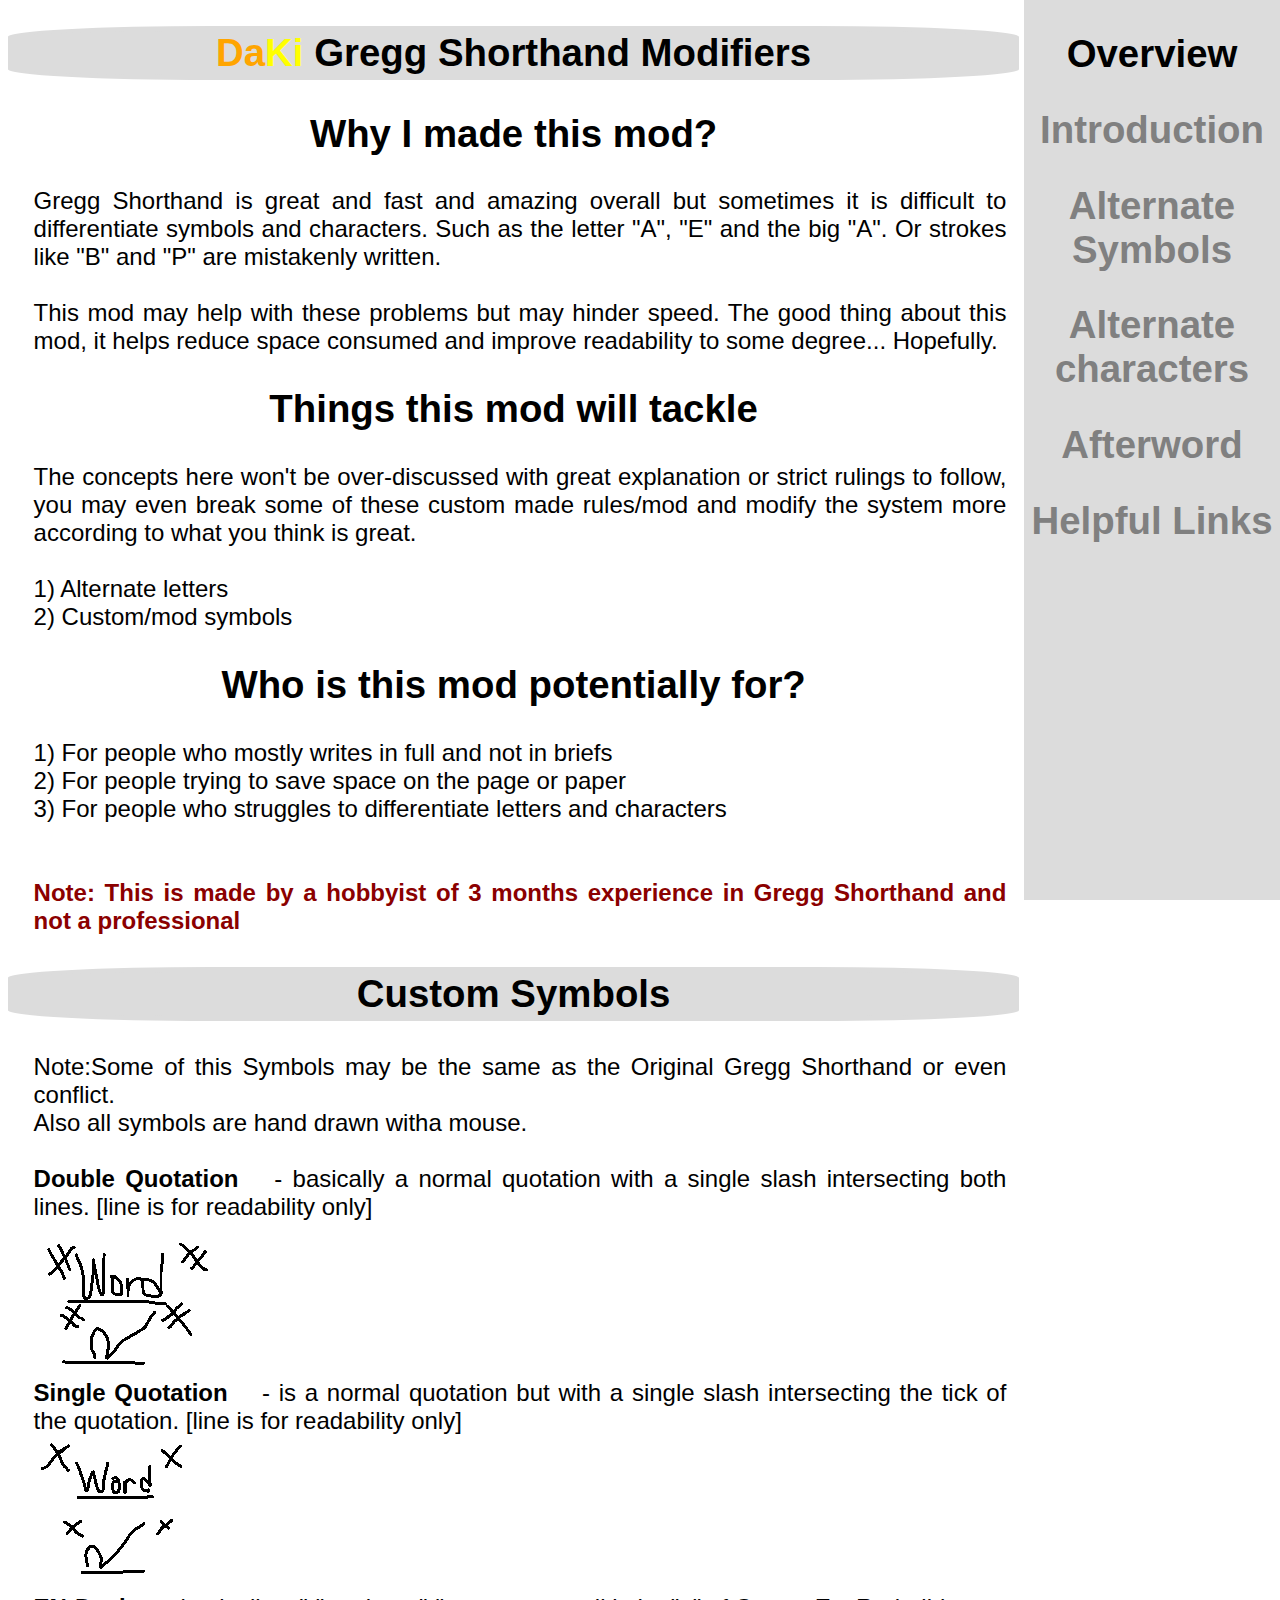
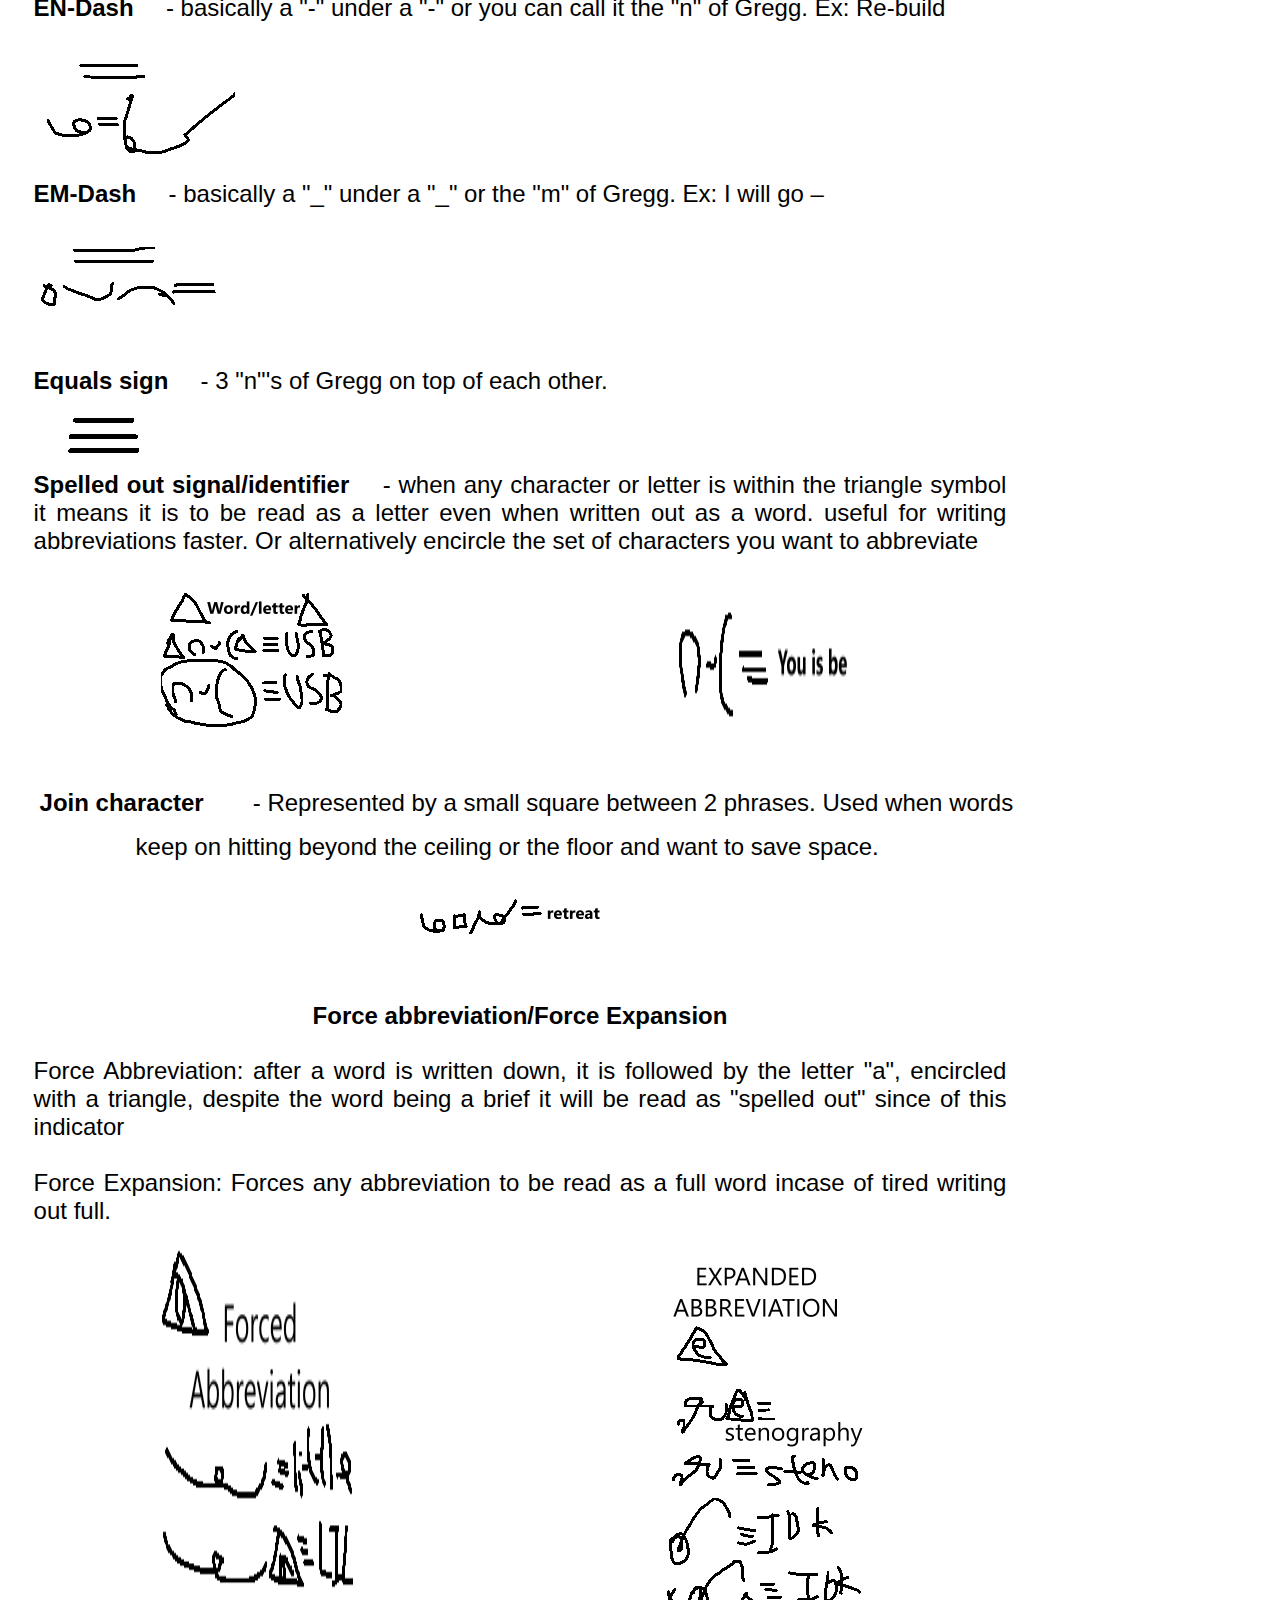
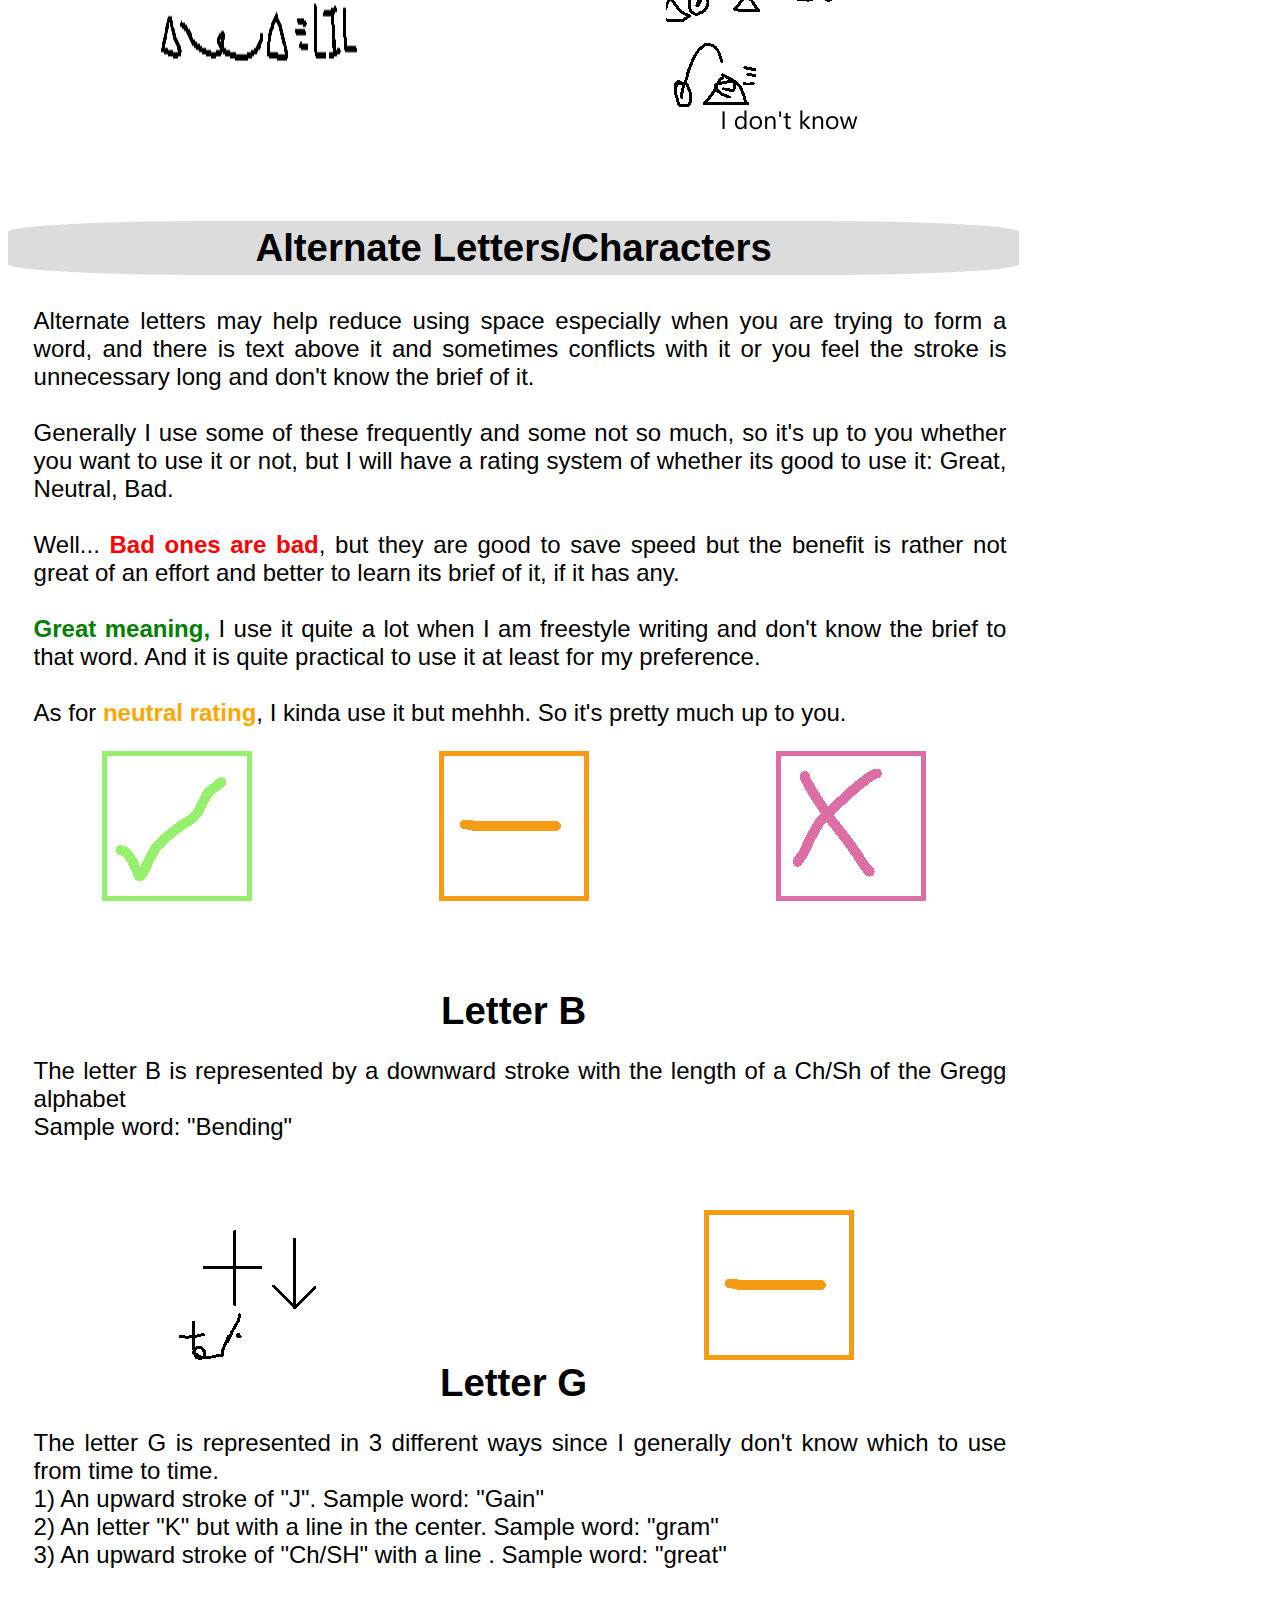
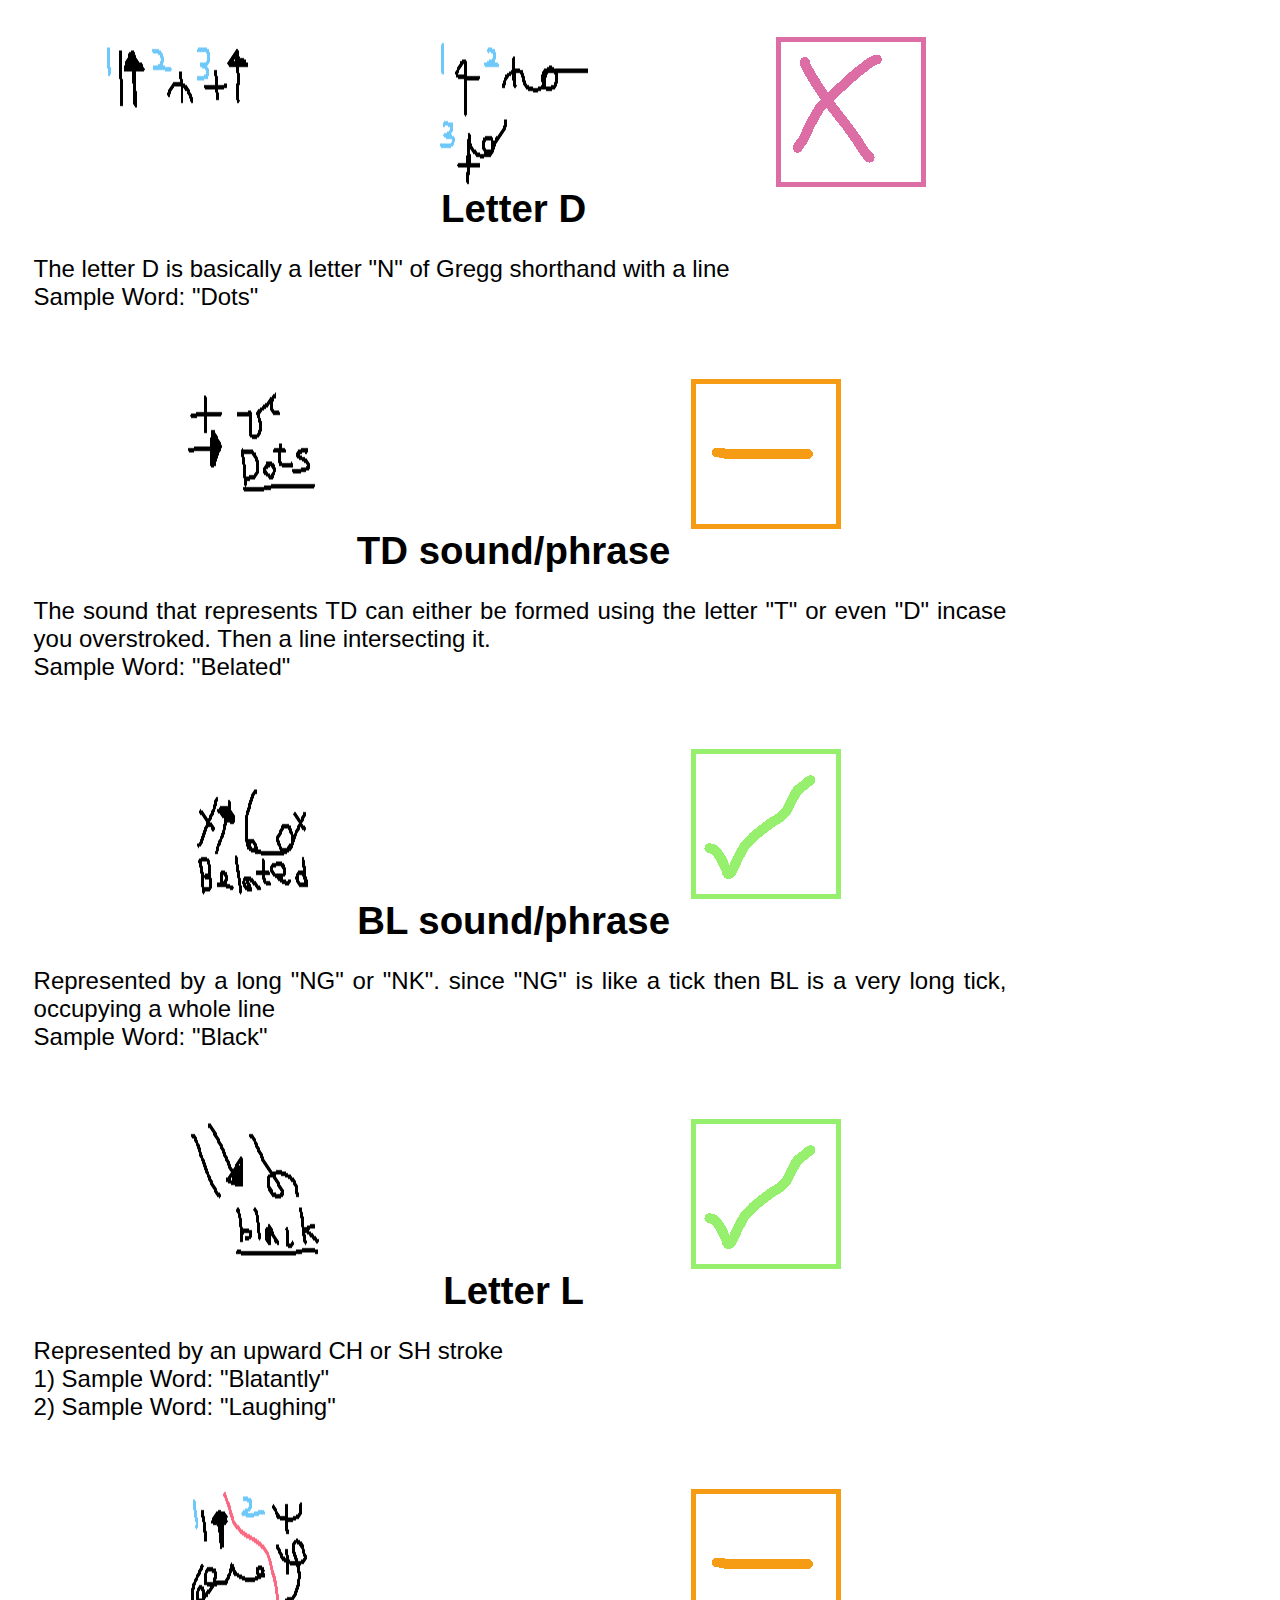
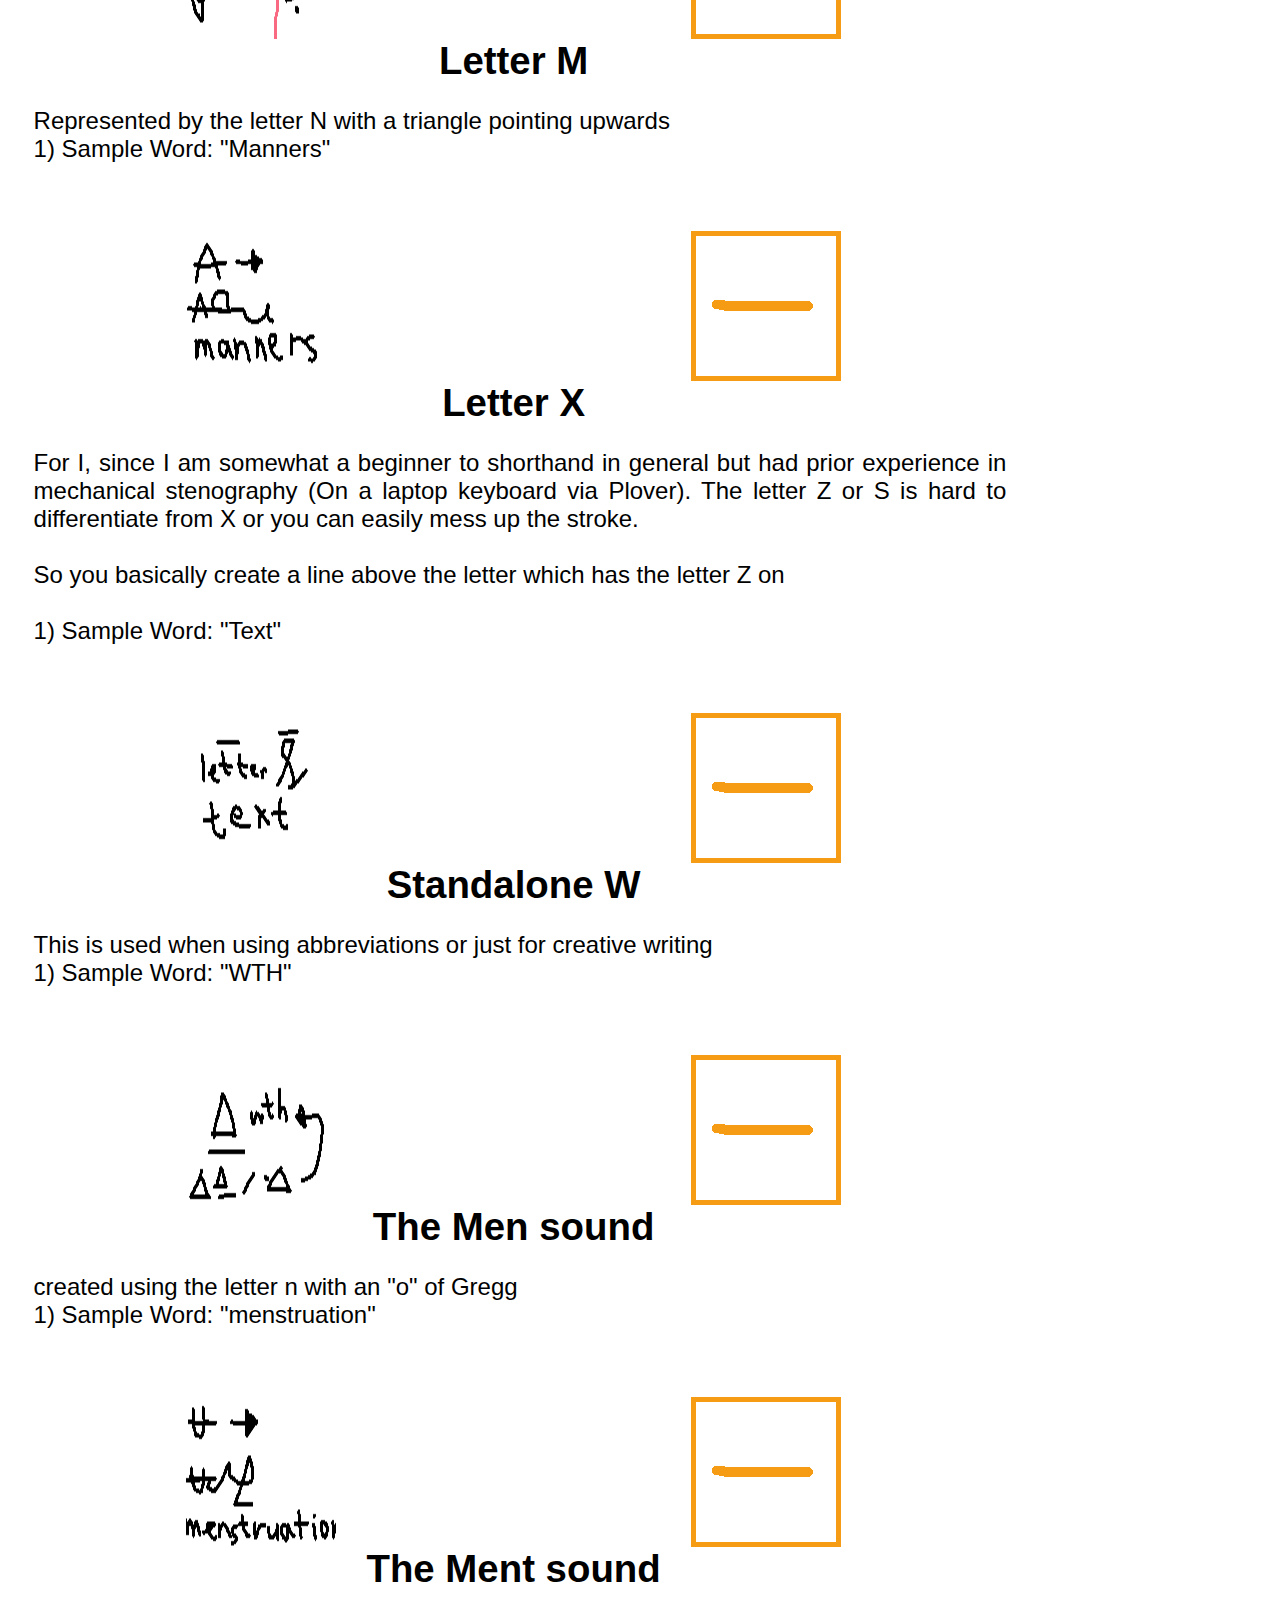
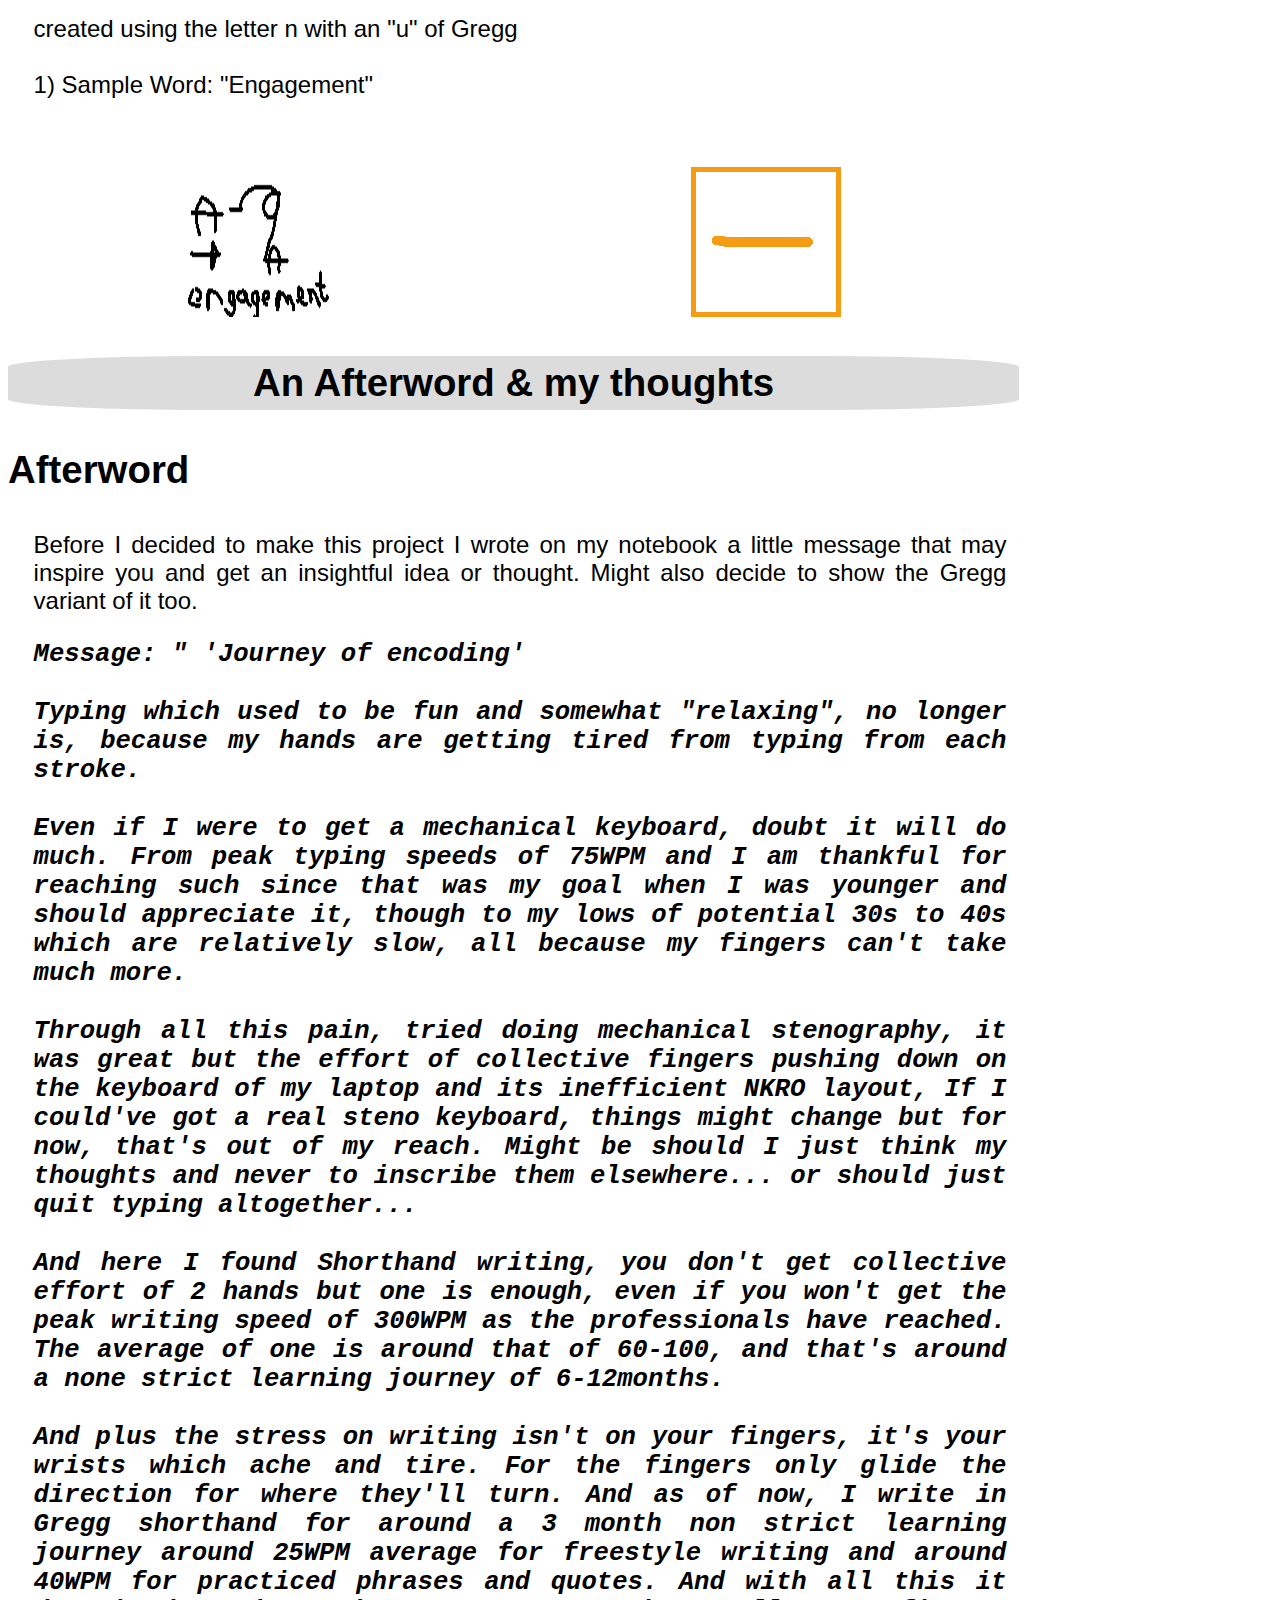
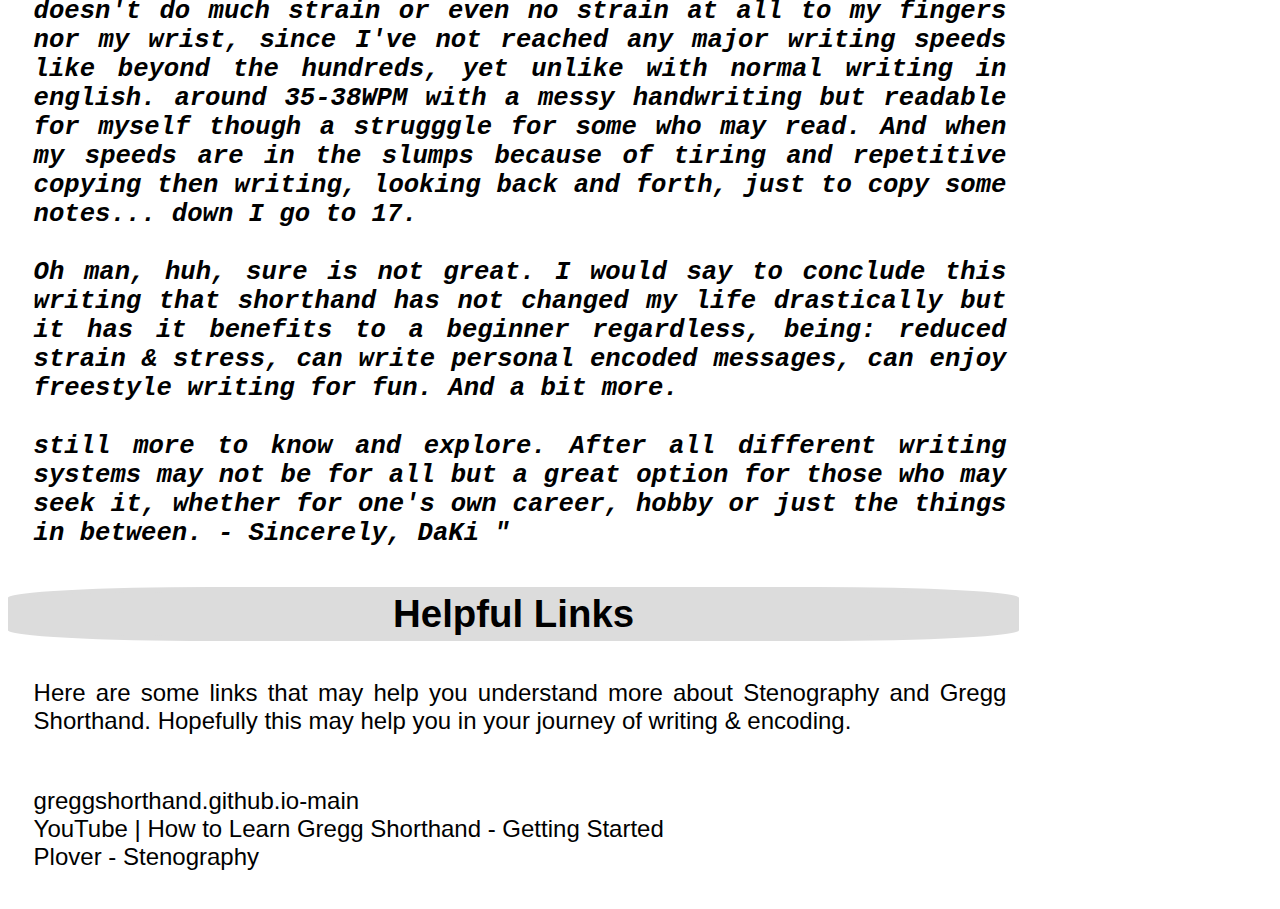
<file: index.html>
<!DOCTYPE html>
<html>

<head>
    <meta charset="UTF-8" />
    <title>DaKI Gregg Shorthand Mod</title>
    <link href="style.css" rel="stylesheet">
    </link>

    <div id="sidebar">
        <h2 class="title">Overview</h2>
        <h2 class="title link" id="intro1link">Introduction</h2>
        <h2 class="title link" id="altsymbolslink">Alternate Symbols</h2>
        <h2 class="title link" id="altcharslink">Alternate characters</h2>
        <h2 class="title link" id="afterwordlink">Afterword</h2>
        <h2 class="title link" id="helpfullink">Helpful Links</h2>
    </div>
</head>

<body id="body">
    <div id="main" class="title">
        <!--Title of document-->
        <h1 class="title basetitle">
            <span style="color: orange;">Da</span><span style="color: yellow;">Ki</span>
            Gregg Shorthand Modifiers
        </h1>

        <!--Introduction-->
        <h2 class="title" id="intro1">Why I made this mod?</h2>
        <p class="content">
            Gregg Shorthand is great and fast and amazing overall but sometimes it is difficult to differentiate symbols
            and characters. Such as the letter "A", "E" and the big "A". Or strokes like "B" and "P" are mistakenly
            written.
            <br><br>
            This mod may help with these problems but may hinder speed. The good thing about this mod, it helps reduce
            space consumed and improve readability to some degree... Hopefully.
        </p>

        <!--Introduction Section 2-->
        <h2 class="title">Things this mod will tackle</h2>
        <p class="content">
            The concepts here won't be over-discussed with great explanation or strict rulings to follow, you may even
            break some of these custom made rules/mod and modify the system more according to what you think is great.
            <br><br>
            <link>1) Alternate letters</link><br>
            <link>2) Custom/mod symbols</link><br>
            <!--   <link>3) Some Custom briefs</link><br>  BOOKMARK - FIX THIS LATER-->
        </p>

        <!--Introduction Section 3-->
        <h2 class="title">Who is this mod potentially for?</h2>
        <p class="content">
            1) For people who mostly writes in full and not in briefs<br>
            2) For people trying to save space on the page or paper<br>
            3) For people who struggles to differentiate letters and characters<br>
            <br><br>
            <span style="color: darkred; font-weight: bold;">
                Note: This is made by a hobbyist of 3 months experience in Gregg Shorthand and not a professional</span>
        </p>



        <!--Custom Symbols-->
        <h2 class="title basetitle" id="altsymbols">Custom Symbols</h2>
        <p class="content">
            <span>Note:Some of this Symbols may be the same as the Original Gregg Shorthand or even conflict.
                <br>
                Also all symbols are hand drawn witha mouse.
                <br><br>

                <!--Double quotation-->
                <span class="minor">Double Quotation</span>
                <span class="content">- basically a normal quotation with a single slash intersecting both lines. [line
                    is for readability only]</span>
                <br>
                <img class="illus" src="doublequotation.png"></img>
                <br>

                <!--Single quotation-->
                <span class="minor">Single Quotation</span>
                <span class="content">- is a normal quotation but with a single slash intersecting the tick of the
                    quotation. [line is for readability only]</span>
                <br>
                <img class="illus" src="singlequotation.png"></img>
                <br>

                <!--EN-Dash -->
                <span class="minor">EN-Dash</span>
                <span class="content">- basically a "-" under a "-" or you can call it the "n" of Gregg. Ex:
                    Re-build</span>
                <br>
                <img class="illus" src="endash.png"></img>
                <br>

                <!--EM-Dash -->
                <span class="minor">EM-Dash</span>
                <span class="content">- basically a "_" under a "_" or the "m" of Gregg. Ex: I will go –</span>
                <br>
                <img class="illus" src="mdash.png"></img>
                <br>

                <!--Equals sign-->
                <span class="minor">Equals sign</span>
                <span class="content">- 3 "n"'s of Gregg on top of each other. </span>
                <br>
                <img class="illus" src="equals.png"></img>
                <br>

                <!--Spelled out signal/identifier-->
                <span class="minor">Spelled out signal/identifier</span>
                <span class="content">- when any character or letter is within the triangle symbol it means it is to be
                    read as a letter even when written out as a word. useful for writing abbreviations faster. Or
                    alternatively encircle the set of characters you want to abbreviate</span>
                <br>
                <div class="container">
                    <img class="illus" src="spell.png"></img>
                    <img class="illus" src="spell2.png"></img>
                </div>
                <br>

                <!--Join characters-->
                <span class="content minor">Join character</span>
                <span class="content">- Represented by a small square between 2 phrases. Used when words keep on hitting
                    beyond the ceiling or the floor and want to save space.
                </span>
                <br>
                <img class="illus" src="joinchars.png"></img>
                <br>
            </span>
        </p>

        <!--forced abbreviation/expansion-->
        <span class="content minor">Force abbreviation/Force Expansion</span>
        <p class="content">Force Abbreviation: after a word is written down, it is followed by the letter "a", encircled
            with a triangle, despite the word being a brief it will be read as "spelled out" since of this indicator



            <br><br>
            Force Expansion: Forces any abbreviation to be read as a full word incase of tired writing out full.
        </p>
        <div class="container">
            <img src="forced abbreviation.png"></img>
            <img class="illus" src="expanded.png"></img>
        </div>
        <br>




        <!--Alternate letters Section-->
        <h2 class="title basetitle" id="altchars">Alternate Letters/Characters</h2>
        <p class="content">
            <!--Introduction to alternate letters-->
            Alternate letters may help reduce using space especially when you are trying to form a word, and there is
            text above it and sometimes conflicts with it or you feel the stroke is unnecessary long and don't know the
            brief of it.

            <br><br>
            Generally I use some of these frequently and some not so much, so it's up to you whether you want to use it
            or not, but I will have a rating system of whether its good to use it: Great, Neutral, Bad.
            <br><br>
            Well... <span style="color: red;font-weight: bold;">Bad ones are bad</span>, but they are good to save speed
            but the benefit is rather not great of an effort
            and better to learn its brief of it, if it has any.
            <br><br>
            <span style="color: green;font-weight: bold;">Great meaning,</span> I use it quite a lot when I am freestyle
            writing and don't know the brief to that word. And it is quite practical to use it at least for my
            preference.

            <br><br>
            As for <span style="color: orange;font-weight: bold;">neutral rating</span>, I kinda use it but mehhh. So
            it's pretty much up to you.


            <!--reference rating for alternate letters-->
        <div class="container">
            <img src="great.png"></img>
            <img src="neutral.png"></img>
            <img src="bad.png"></img>
        </div>
        <br><br>





        <!--The letter B -->
        <span class="minor">Letter B</span><br>
        <p class="content">The letter B is represented by a downward stroke with the length of a Ch/Sh of the Gregg
            alphabet
            <br>Sample word: "Bending"
        </p>
        <br>

        <div class="container"> <!--Image reference -->
            <img class="illus" src="b alt.png"></img>
            <img class="illus" src="neutral.png"></img>
        </div>


        <!--The letter G -->
        <span class="minor">Letter G</span><br>
        <p class="content">The letter G is represented in 3 different ways since I generally
            don't know which to use from time to time.

            <br>1) An upward stroke of "J". Sample word: "Gain"
            <br>2) An letter "K" but with a line in the center. Sample word: "gram"
            <br>3) An upward stroke of "Ch/SH" with a line . Sample word: "great"
        </p>
        <br>

        <div class="container"> <!--Image reference -->
            <img src="g alt.png"></img>
            <img src="g alt 2.png"></img>
            <img src="bad.png"></img>
        </div>


        <!--The letter D -->
        <span class="minor">Letter D</span><br>
        <p class="content">The letter D is basically a letter "N" of Gregg shorthand with a line

            <br>Sample Word: "Dots"
        </p>
        <br>

        <div class="container"> <!--Image reference -->
            <img src="d alt.png"></img>
            <img src="neutral.png"></img>
        </div>


        <!--The TD sound/phrase -->
        <span class="minor">TD sound/phrase</span><br>
        <p class="content">The sound that represents TD can either be formed using the letter "T" or even "D" incase you
            overstroked. Then a line intersecting it.

            <br>Sample Word: "Belated"
        </p>
        <br>

        <div class="container"> <!--Image reference -->
            <img src="td alt.png"></img>
            <img src="great.png"></img>
        </div>


        <!--The BL sound/phrase -->
        <span class="minor">BL sound/phrase</span><br>
        <p class="content">Represented by a long "NG" or "NK". since "NG" is like a tick then BL is a very long tick,
            occupying a whole line

            <br>Sample Word: "Black"
        </p>
        <br>

        <div class="container"> <!--Image reference -->
            <img src="bl alt.png"></img>
            <img src="great.png"></img>
        </div>


        <!--The Letter L -->
        <span class="minor">Letter L</span><br>
        <p class="content">Represented by an upward CH or SH stroke

            <br>1) Sample Word: "Blatantly"
            <br>2) Sample Word: "Laughing"
        </p>
        <br>

        <div class="container"> <!--Image reference -->
            <img src="l alt.png"></img>
            <img src="neutral.png"></img>
        </div>


        <!--The Letter M -->
        <span class="minor">Letter M</span><br>
        <p class="content">Represented by the letter N with a triangle pointing upwards

            <br>1) Sample Word: "Manners"
        </p>
        <br>

        <div class="container"> <!--Image reference -->
            <img src="m alt.png"></img>
            <img src="neutral.png"></img>
        </div>


        <!--The Letter X -->
        <span class="minor">Letter X</span><br>
        <p class="content">For I, since I am somewhat a beginner to shorthand in general but had prior experience in
            mechanical stenography (On a laptop keyboard via Plover). The letter Z or S is hard to differentiate from X
            or you can easily mess up the stroke.
            <br><br>
            So you basically create a line above the letter which has the letter Z on
            <br>
            <br>1) Sample Word: "Text"
        </p>
        <br>

        <div class="container"> <!--Image reference -->
            <img src="x alt.png"></img>
            <img src="neutral.png"></img>
        </div>


        <!--Standalone W -->
        <span class="minor">Standalone W</span><br>
        <p class="content">This is used when using abbreviations or just for creative writing

            <br>1) Sample Word: "WTH"
        </p>
        <br>

        <div class="container"> <!--Image reference -->
            <img src="standalone w.png"></img>
            <img src="neutral.png"></img>
        </div>


        <!--The Men sound-->
        <span class="minor">The Men sound</span><br>
        <p class="content">created using the letter n with an "o" of Gregg

            <br>1) Sample Word: "menstruation"
        </p>
        <br>

        <div class="container"> <!--Image reference -->
            <img src="men alt.png"></img>
            <img src="neutral.png"></img>
        </div>


        <!--The Ment sound-->
        <span class="minor">The Ment sound</span><br>
        <p class="content">created using the letter n with an "u" of Gregg
            <br>
            <br>1) Sample Word: "Engagement"
        </p>
        <br>

        <div class="container"> <!--Image reference -->
            <img src="ment alt.png"></img>
            <img src="neutral.png"></img>
        </div>
        </p>





        <!--Helpful resources/Afterword BOOKMARK-->
        <p class="title basetitle" id="afterword">An Afterword & my thoughts</p>
        <p class="minor" style="text-align: left;">Afterword</p>
        <p class="content">
            Before I decided to make this project I wrote on my notebook a little message that may inspire you and get
            an insightful idea or thought. Might also decide to show the Gregg variant of it too.

        </p>

        <p class="content"
            style="font-style: italic; font-family: 'Courier New', Courier, monospace; font-size: 2vmax;font-weight: bold;">
            Message: "
            'Journey of encoding'
            <br><br>
            Typing which used to be fun and somewhat "relaxing",
            no longer is,
            because my hands are getting tired from typing from each stroke.
            <br><br>
            Even if I were to get a mechanical keyboard, doubt it will do much.
            From peak typing speeds of 75WPM and I am thankful for reaching such since that was my goal when I was
            younger and should appreciate it,
            though to my lows of potential 30s to 40s which are relatively slow, all because my fingers can't take much
            more.
            <br><br>
            Through all this pain, tried doing mechanical stenography, it was great but the effort of collective fingers
            pushing down on the keyboard of my laptop and its inefficient NKRO layout,
            If I could've got a real steno keyboard, things might change but for now, that's out of my reach.
            Might be should I just think my thoughts and never to inscribe them elsewhere...
            or should just quit typing altogether...
            <br><br>
            And here I found Shorthand writing, you don't get collective effort of 2 hands but one is enough,
            even if you won't get the peak writing speed of 300WPM as the professionals have reached.
            The average of one is around that of 60-100, and that's around a none strict learning journey of 6-12months.
            <br><br>
            And plus the stress on writing isn't on your fingers, it's your wrists which ache and tire.
            For the fingers only glide the direction for where they'll turn. And as of now, I write in Gregg shorthand
            for around a 3 month non strict learning journey around 25WPM average for freestyle writing and around 40WPM
            for practiced phrases and quotes.
            And with all this it doesn't do much strain or even no strain at all to my fingers nor my wrist, since I've
            not reached any major writing speeds like beyond the hundreds, yet unlike with normal writing in english.
            around 35-38WPM with a messy handwriting but readable for myself though a strugggle for some who may read.
            And when my speeds are in the slumps because of tiring and repetitive copying then writing, looking back and
            forth, just to copy some notes... down I go to 17.
            <br><br>
            Oh man, huh, sure is not great. I would say to conclude this writing that shorthand has not changed my life
            drastically but it has it benefits to a beginner regardless, being:
            reduced strain & stress,
            can write personal encoded messages,
            can enjoy freestyle writing for fun. And a bit more.
            <br><br>
            still more to know and explore. After all different writing systems may not be for all but a great option
            for those who may seek it, whether for one's own career, hobby or just the things in between. - Sincerely,
            DaKi
            "
        </p>





        <!--helpful links-->
        <p class="title basetitle" id="helpful">Helpful Links</p>
        <p class="content">
            Here are some links that may help you understand more about Stenography and Gregg Shorthand. Hopefully this
            may help you in your journey of writing & encoding.

            <br><br>
            <p class="content">greggshorthand.github.io-main<br>
            YouTube | How to Learn Gregg Shorthand - Getting Started<br>
            Plover - Stenography
        </p>

        </p>

    </div>
</body>

</html>

<script src="index.js"></script>
</file>
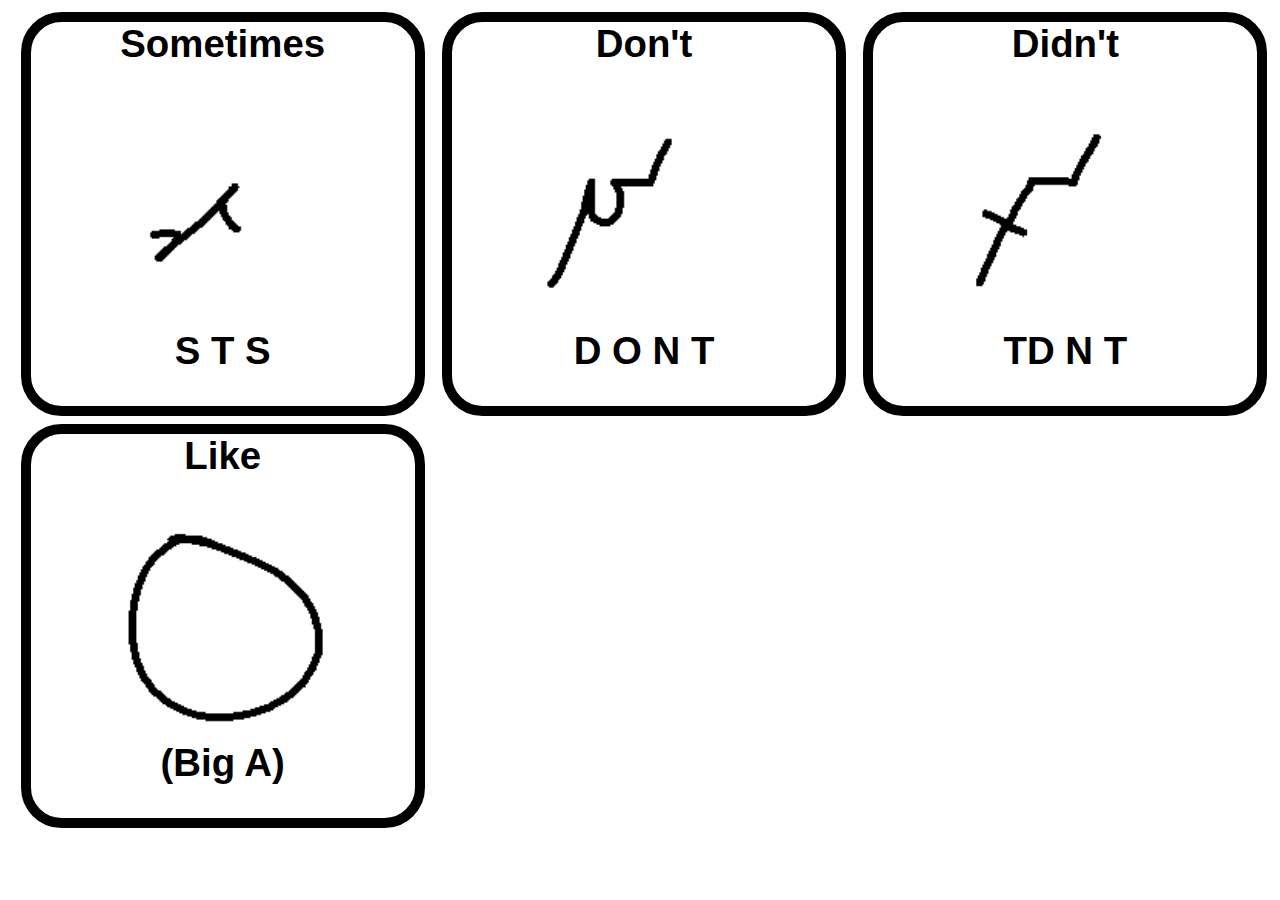
<file: briefs.html>
<!DOCTYPE html>
<html>

<head>
    <meta charset="UTF-8" />
    <title>Custom Briefs</title>
    <link href="briefs.css" rel="stylesheet">
    </link>
</head>

<body>

    <div id="grid">


        <div class="box">
            <p>Sometimes</p>
            <img class='illus' src="briefs/sometimes.png">
            <p>S T S</p>
        </div>

        <div class="box">
            <p>Don't</p>
            <img class='illus' src="briefs/don't.png">
            <p>D O N T</p>
        </div>
        <div class="box">
            <p>Didn't</p>
            <img class='illus' src="briefs/didn't.png">
            <p>TD N T</p>
        </div>
        <div class="box">
            <p>Like</p>
            <img class='illus' src="briefs/like.png">
            <p>(Big A)</p>
        </div>

    </div>



</body>
</file>
<file: style.css>
#main {
   
    width: 80%;
    
}

.basetitle {
    border: 5px solid gainsboro;
    border-radius: 20%;
    background: gainsboro;
    
}

.title {
    font-family: Arial, Helvetica, sans-serif; 
    font-weight: bold;
    font-size: 3vmax;
    text-align: center;
}

.content {
    font-size: x-large;
    font-weight: 300;
    text-align: justify;
    margin-left: 2vw;
    margin-right: 1vw;
}

#sidebar{
    position: fixed;
    right: 0px;
    background-color: gainsboro;
    width: 20%;
    top: 0px;
    height: 100%;
    word-wrap: break-word;

}

.minor {
    font-weight: bold;
}

.illus {
    margin: .1vw;
}

.container {
    display: flex;
    justify-content: space-around;
}

.link {
    color: gray;
}

.site {
    color: aqua;
}
</file>
<file: briefs.css>
#grid {
grid-template-columns: auto auto auto;
    justify-content: space-around;
    display: grid;
}

.box {
    border: 10px solid black;
    border-radius: 10%;
    width: 30vmax;
    height: 30vmax;
   margin: 1%;
  align-items: center;
    display: flex;
    flex-direction: column;
  
}

.box p {
    margin: 0px;
    height: 50%;
    font-weight: bold;
    font-size: 3vmax;
    font-family: Arial, Helvetica, sans-serif;
}
.box img{
    width: 60%;
    height: auto;
}
</file>
